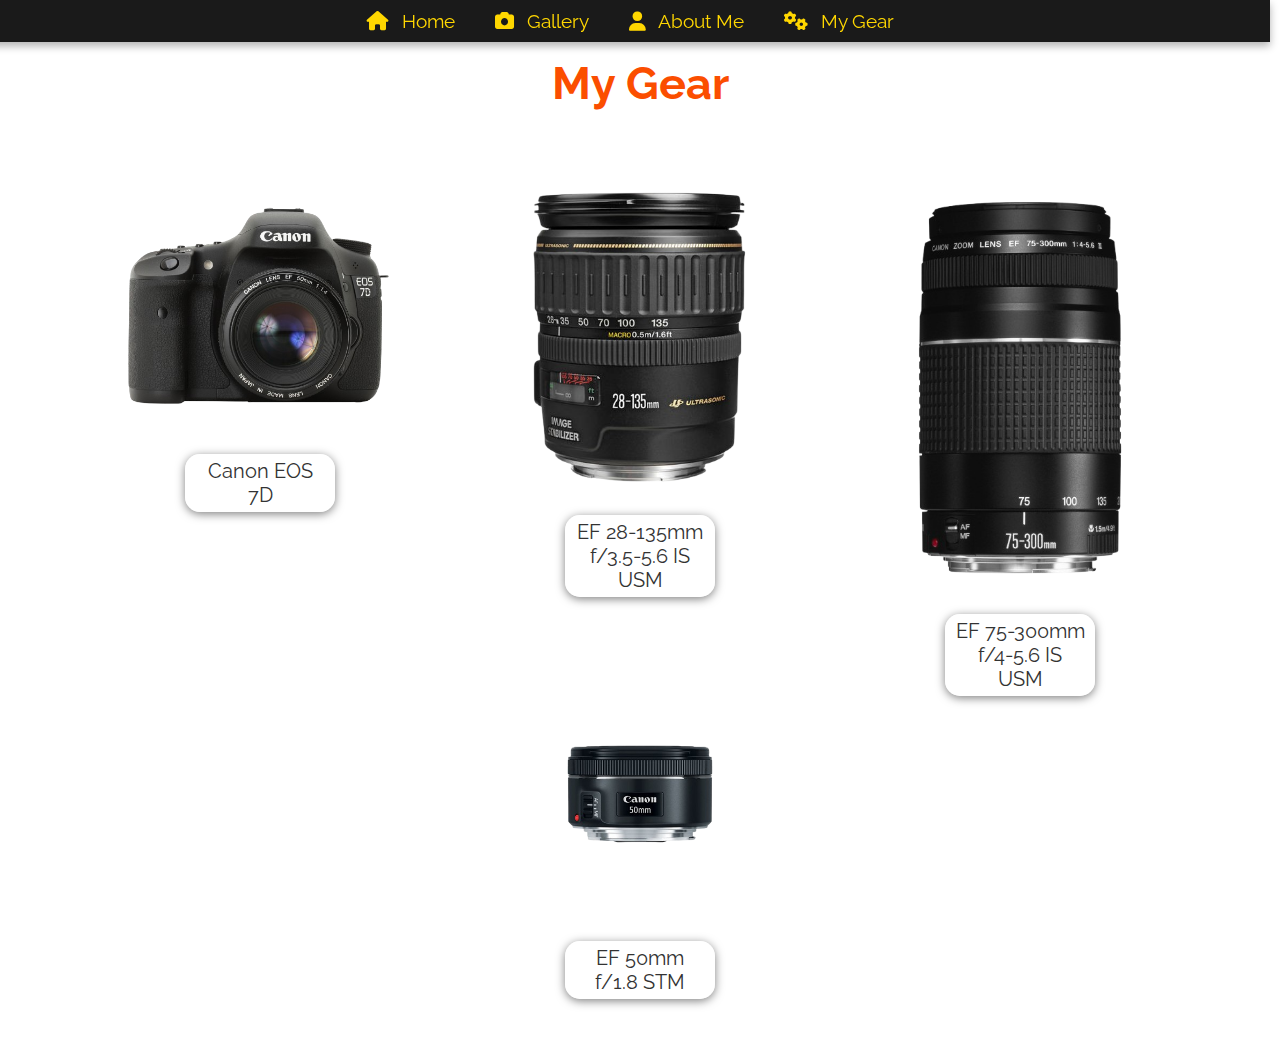
<file: gear.html>
<!DOCTYPE html>
<html lang="en">
<head>
    <meta charset="UTF-8">
    <meta name="viewport" content="width=device-width, initial-scale=1.0">
    <title>My Gear</title>
    <link rel="stylesheet" href="styles/MyGear.css">
    <link rel="preconnect" href="https://fonts.googleapis.com">
    <link rel="stylesheet" href="https://cdnjs.cloudflare.com/ajax/libs/font-awesome/6.0.0-beta3/css/all.min.css">
    <link rel="preconnect" href="https://fonts.gstatic.com" crossorigin>
    <link href="https://fonts.googleapis.com/css2?family=Raleway:wght@400;700&display=swap" rel="stylesheet">
</head>
<body>
<nav class="top-nav">
    <ul>
        <li><a href="index.html"><i class="fa fa-home"></i> Home</a></li>
        <li><a href="gallery.html"><i class="fa fa-camera"></i> Gallery</a></li>
        <li><a href="about.html"><i class="fa fa-user"></i> About Me</a></li>
        <li><a href="gear.html"><i class="fa fa-cogs"></i> My Gear</a></li>
    </ul>
</nav>
    <section id="my-gear">
        <h2>My Gear</h2> <!-- Added heading -->
        <div class="gear-gallery">
            <div class="gear-item">
                <img src="./images/camera.png" alt="Gear Item 1">
                <div class="label-box">Canon EOS 7D</div> <!-- Added label box -->
            </div>
            <div class="gear-item">
                <img src="./images/lens1.png" alt="Gear Item 2">
                <div class="label-box">EF 28-135mm f/3.5-5.6 IS USM</div> <!-- Added label box -->
            </div>
            <div class="gear-item">
                <img src="./images/lens2.png" alt="Gear Item 3">
                <div class="label-box">EF 75-300mm f/4-5.6 IS USM</div> <!-- Added label box -->
            </div>
            <div class="gear-item">
                <img src="./images/lens3.png" alt="Gear Item 4">
                <div class="label-box">EF 50mm f/1.8 STM</div> <!-- Added label box -->
            </div>
        </div>
    </section>
</body>
</html>
</file>
<file: styles/MyGear.css>
.top-nav {
    background-color: #1a1a1a; /* Darker background color */
    padding: 10px 0;
    position: fixed;
    width: 100%;
    top: 0;
    right: 10px;
    z-index: 1000; /* Ensures the nav stays on top of everything else */
    box-shadow: 0 4px 8px rgba(0, 0, 0, 0.3); /* Subtle shadow for depth */
}

.top-nav ul {
    display: flex;
    justify-content: center;
    list-style: none;
    margin: 0;
    padding: 0;
}

.top-nav ul li {
    margin: 0 20px; /* Space between the items */
}

.top-nav ul li a {
    color: #FFD700; /* Golden text color */
    text-decoration: none;
    font-size: 1.2em; /* Adjust the size of the text */
    transition: color 0.3s ease;
}

.top-nav ul li a:hover {
    color: #ffa200; /* Lighter golden color on hover */
}

.top-nav ul li a i {
    margin-right: 8px; /* Spacing between the icon and the text */
}


body {
    font-family: 'Raleway', sans-serif;
    text-align: center;
    padding: 20px;
    background: url('../images/bg2.jpg') no-repeat center center/cover; /* Add your background image here */
    color: #fb4e00;
    margin: 0; /* Remove default margin */
    height: 100vh; /* Ensure full height of the viewport */
}

#my-gear {
    display: flex;
    font-size: 30px;
    padding-bottom: 100px;
    flex-direction: column; /* Stack items vertically */
    align-items: center; /* Center align items */
}

.gear-gallery {
    display: flex; /* Use flexbox for alignment */
    justify-content: center; /* Center the items horizontally */
    align-items: flex-start; /* Align items at the top */
    flex-wrap: wrap; /* Allow wrapping of items */
}

.gear-item {
    position: relative; /* Position relative for absolutely positioned children */
    margin: 40px; /* Space between items */
    text-align: center; /* Center labels below images */
}

.gear-item img {
    width: 300px; /* Set a fixed width for the images */
    height: auto; /* Maintain aspect ratio */
}

.label-box {
    position: absolute; /* Positioning relative to .gear-item */
    top: calc(100% + 20px); /* Position 20px below the image */
    left: 50%; /* Center horizontally */
    transform: translateX(-50%); /* Adjust for centering */
    background-color: rgba(255, 255, 255, 0.7); /* Semi-transparent white */
    border-radius: 15px; /* Rounded corners */
    padding: 5px 10px; /* Add some padding */
    font-size: 20px; /* Adjust label size */
    color: #333; /* Dark text for contrast */
    box-shadow: 0 2px 10px rgba(0, 0, 0, 0.5); /* Optional shadow for depth */
}

label {
    display: none; /* Hide the original labels */
}
</file>
